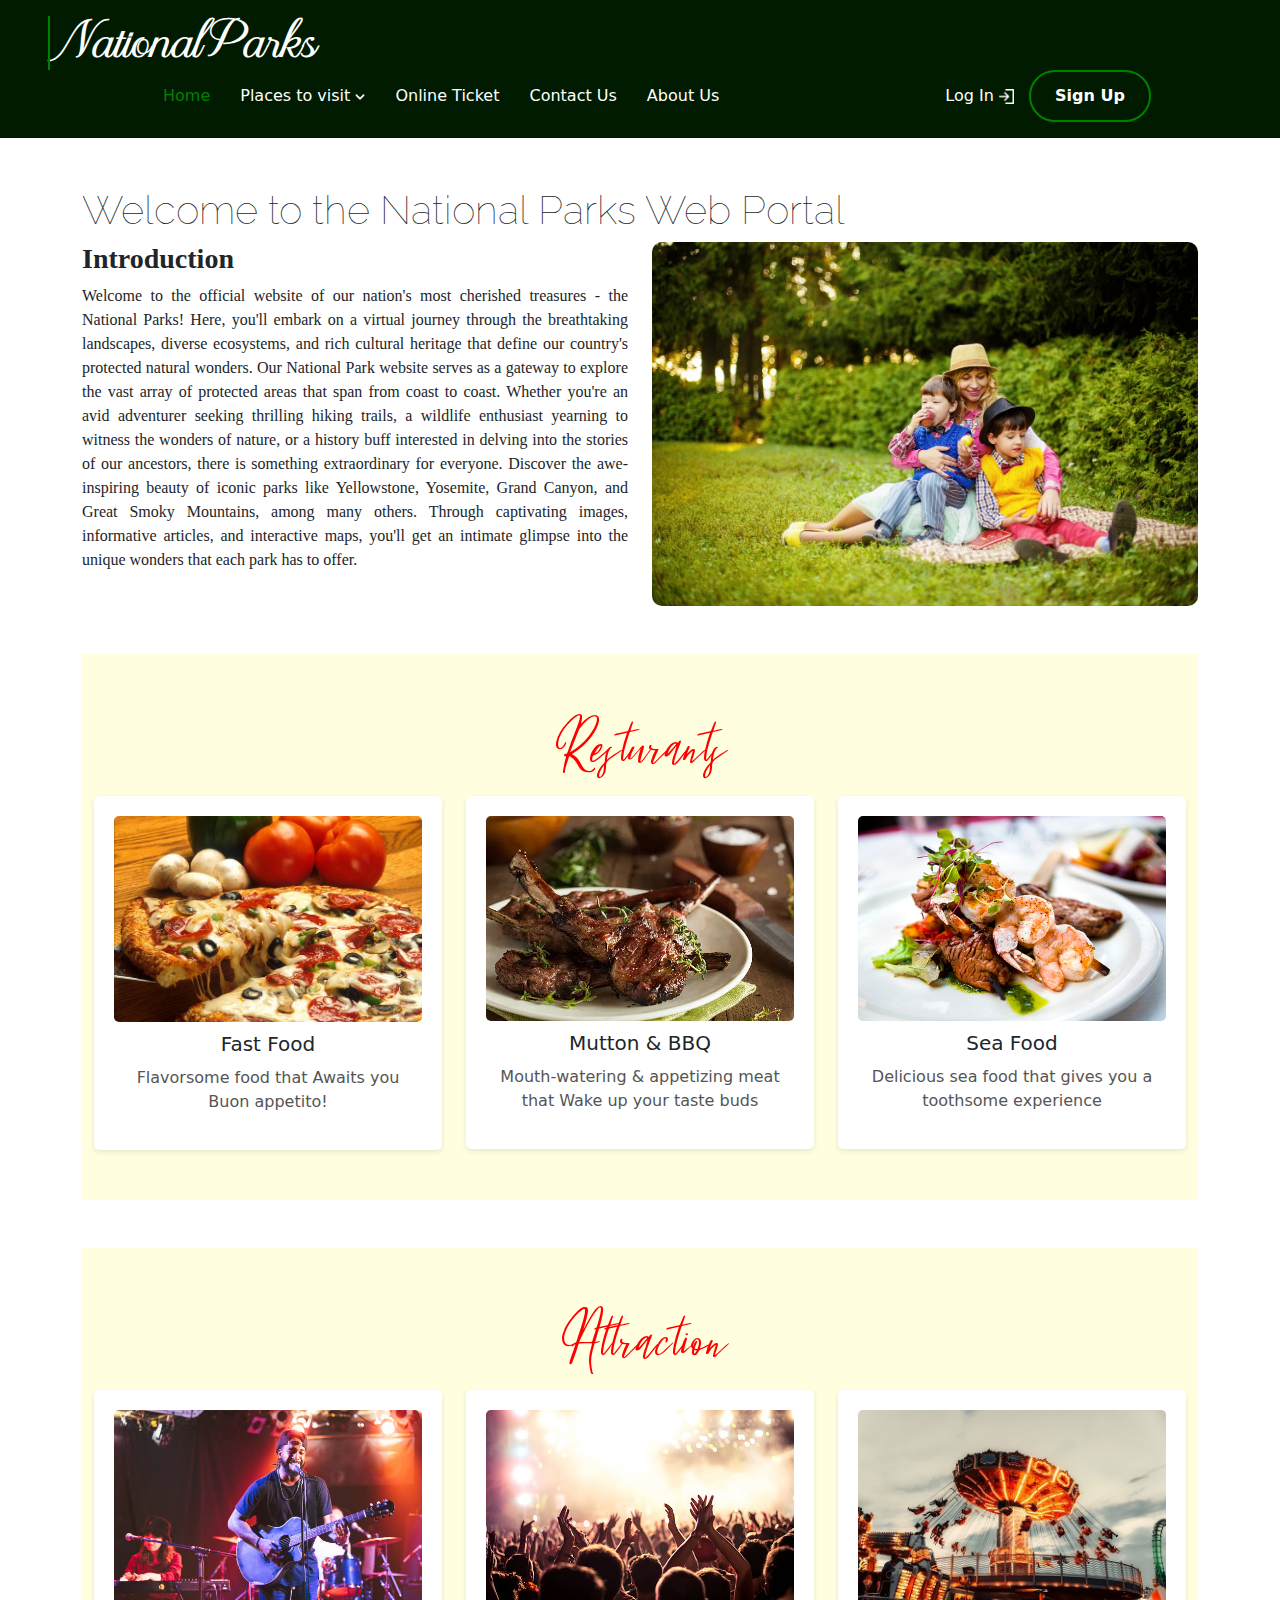
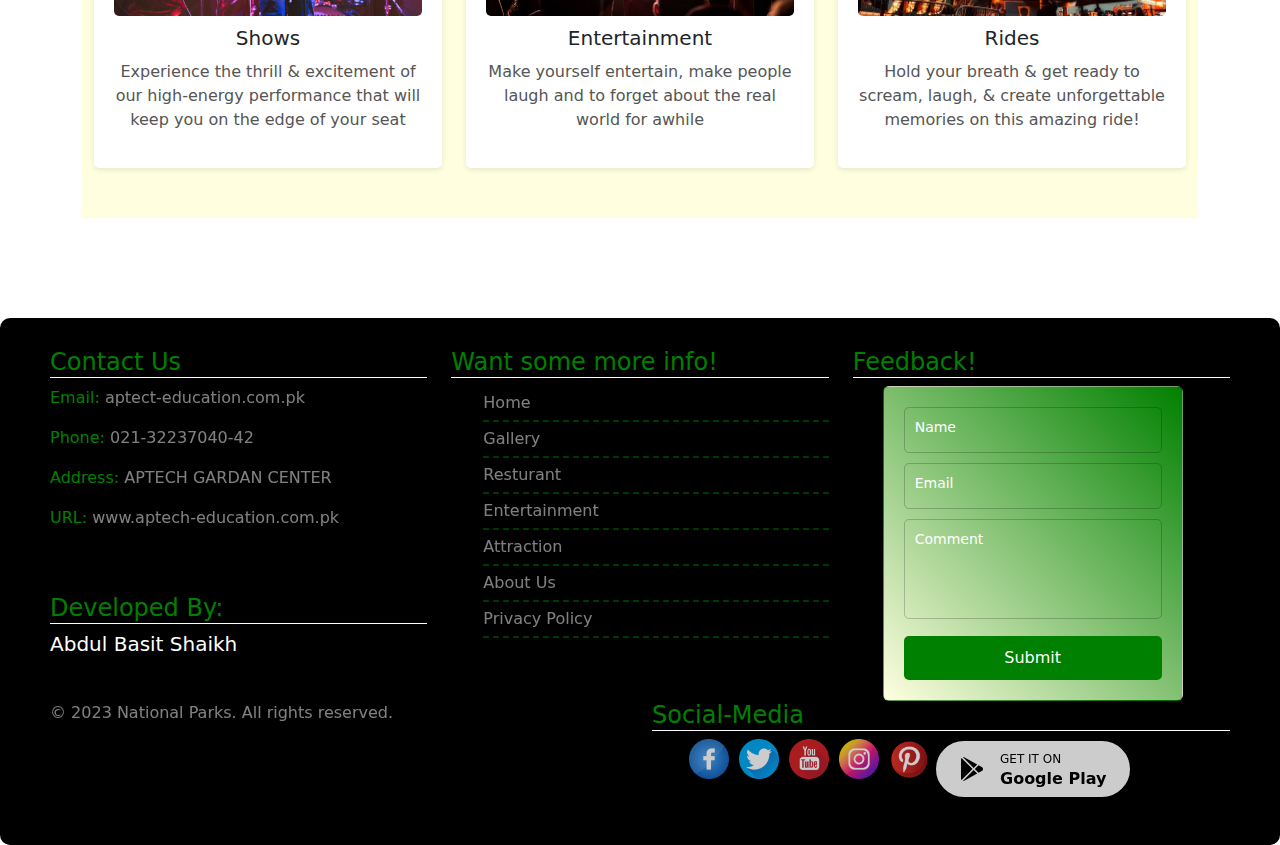
<file: index.html>
<!DOCTYPE html>
<html>
<head>
  <title>National Parks Web Portal</title>
  <meta name="viewport" content="width=device-width, initial-scale=1.0">
  <link rel="stylesheet" href="https://cdnjs.cloudflare.com/ajax/libs/font-awesome/5.15.3/css/all.min.css" >
  <link rel="preconnect" href="https://fonts.googleapis.com">
  <link rel="preconnect" href="https://fonts.gstatic.com" crossorigin>
  <link href="https://fonts.googleapis.com/css2?family=Raleway:ital@1&family=Rock+Salt&display=swap" rel="stylesheet">
  <link rel="stylesheet" href="index.css">
  <!-- Include Bootstrap CSS -->
  <link rel="stylesheet" href="https://cdn.jsdelivr.net/npm/bootstrap@5.0.0-beta3/dist/css/bootstrap.min.css">
  <script src="https://code.jquery.com/jquery-3.6.0.min.js"></script>
  <script src="index.js"></script>
</head>
<body>

  <header>

    <div class="nav" style="background-color: rgba(0, 27, 0, 1)">
      
      
      <input hidden="" class="check-icon" id="check-icon" name="check-icon" type="checkbox">
            <label class="icon-menu" for="check-icon">
                <div class="bar bar--1"></div>
                <div class="bar bar--2"></div>
                <div class="bar bar--3"></div>
            </label>
      
            <div id="logo" data-text="National Parks" style="font-family: logo;font-weight: 600;font-size: 36px; color: white;" class="mt-3 mx-5">National Parks</div>

      <div class="headd" style="display: flex;">
        <ul class="nav-items mx-5" id="ulu">

          <li class="hide-menu-items"><a style="color: #008000;" href="">Home</a></li>
          <li class="hide-menu-items visit" style="cursor: pointer; position: relative;">
            <a href="" class="visitors">Places to visit</a>
            <img class="visit-icon" src="8213476.png" style="width: 10px;" alt="">
            <ul id="lulu">
              <li>Restaurant</li>
              <li>Gallery</li>
              <li>Entertainment</li>
              <li>Attraction</li>
            </ul>
          </li>
          <li class="hide-menu-items"><a href="">Online Ticket</a></li>
          <li class="hide-menu-items"><a href="">Contact Us</a></li>
          <li class="hide-menu-items" id="btncontroler"><a href="About-Us.html">About Us</a></li>
        </ul>
        <ul class="nav-items mx-5">
<li >
  <div class="btn-container">
    <button id="loginbtn" class="log-btn"><a href="">Log In</a></button>
    <img class="login" style="cursor: pointer; width: 15px; filter: invert(100%) sepia(0%) saturate(13%) hue-rotate(275deg) brightness(106%) contrast(106%);" src="2997924.png" alt="">
    <button id="signingup" class="sign-btn"><a href="Sign-Up.html">Sign Up</a></button>
  </div>
</li>
</ul>

      </div>
    </div>
    
    
  </header>
  
  
  <section id="home" class="container mt-5">
    
    <h1 style="font-family: 'Raleway',sans-serif; font-weight: 1;">Welcome to the National Parks Web Portal</h1>
    <div class="row" id="nonsense">
      <div class="col-md-6 carousel-col" id="sensenon">
        <h3 style="font-family: 'Dancing Script', cursive; font-weight: 600;">Introduction</h3>
        <p style="font-family: 'Cookie', cursive; text-align: justify;">
          Welcome to the official website of our nation's most cherished treasures - the National Parks! Here, you'll embark on a virtual journey through the breathtaking landscapes, diverse ecosystems, and rich cultural heritage that define our country's protected natural wonders.

Our National Park website serves as a gateway to explore the vast array of protected areas that span from coast to coast. Whether you're an avid adventurer seeking thrilling hiking trails, a wildlife enthusiast yearning to witness the wonders of nature, or a history buff interested in delving into the stories of our ancestors, there is something extraordinary for everyone.

Discover the awe-inspiring beauty of iconic parks like Yellowstone, Yosemite, Grand Canyon, and Great Smoky Mountains, among many others. Through captivating images, informative articles, and interactive maps, you'll get an intimate glimpse into the unique wonders that each park has to offer.
        </p>
      </div>
      <div class="col-md-6 carousel-col" id="sensenon">
        <div class="carousel-container">
        <div style="cursor: pointer;" id="carouselExampleSlidesOnly" class="carousel slide" data-bs-ride="carousel" data-bs-interval="2000">
          <div class="carousel-inner">
            <div class="carousel-item active">
              <img style="border-radius: 10px;" id="carousel-img1" src="park-2863734_1280.jpg" class="d-block w-100 img-fluid" alt="...">
            </div>
            <div class="carousel-item">
              <img style="border-radius: 10px;" id="carousel-img2" src="barcelona-3960566_640.jpg" class="d-block w-100 img-fluid" alt="...">
            </div>
            <div class="carousel-item">
              <img style="border-radius: 10px;" id="carousel-img3" src="bear-1355726_640.jpg" class="d-block w-100 img-fluid" alt="...">
            </div>
          </div>
        </div>
        </div>
      </div>
    </div>
  </section>


  <section id="home" class="container mt-5">
    <section id="main2">
      <div class="container">
        <h2 style="text-align: center;">Resturants</h2>
        <div class="row">
          <!-- Place 1 -->
          <div class="col-md-4">
            <div class="place-card">
              <img src="pizza-386717_640.jpg" alt="Place 1">
              <h3>Fast Food</h3>
              <p>Flavorsome food that Awaits you Buon appetito!   </p>
            </div>
          </div>
          <!-- Place 2 -->
          <div class="col-md-4">
            <div class="place-card">
              <img src="istockphoto-467413730-612x612.webp" alt="Place 2">
              <h3>Mutton & BBQ</h3>
              <p>Mouth-watering & appetizing meat that Wake up your taste buds</p>
            </div>
          </div>
          <!-- Place 3 -->
          <div class="col-md-4">
            <div class="place-card">
              <img src="istockphoto-182409111-170667a.jpg" alt="Place 3">
              <h3>Sea Food</h3>
              <p>Delicious sea food that gives you a toothsome experience </p>
            </div>
          </div>
        </div>
      </div>
    </section>
    </section>

    <section id="home" class="container mt-5">
      <section id="main2">
        <div class="container">
          <h2 style="text-align: center;">Attraction</h2>
          <div class="row">
            <!-- Place 1 -->
            <div class="col-md-4">
              <div class="place-card">
                <img src="istockphoto-1137781483-612x612.jpg" alt="Place 1">
                <h3>Shows</h3>
                <p>Experience the thrill & excitement of our high-energy performance that will keep you on the edge of your seat</p>
              </div>
            </div>
            <!-- Place 2 -->
            <div class="col-md-4">
              <div class="place-card">
                <img src="istockphoto-494388654-612x612.jpg" alt="Place 2">
                <h3>Entertainment</h3>
                <p>Make yourself entertain, make people laugh and to forget about the real world for awhile </p>
              </div>
            </div>
            <!-- Place 3 -->
            <div class="col-md-4">
              <div class="place-card">
                <img src="rides-2613956_640.jpg" alt="Place 3">
                <h3>Rides</h3>
                <p>Hold your breath & get ready to scream, laugh, & create unforgettable memories on this amazing ride! </p>
              </div>
            </div>
          </div>
        </div>
      </section>
      </section>

      <footer class="" style=" display: block; width: 100%; background-color: black; margin-top: 100px; padding: 30px 50px; border-radius: 10px;">
        
          <div class="row">
            <div class="col-md-4" id="contus">
              <h4 id="colchge">Contact Us</h4>
              <p><span id="colfchnge">Email:</span> <span id="opachnge"> aptect-education.com.pk</span></p>
              <p><span id="colfchnge">Phone:</span> <span id="opachnge"> 021-32237040-42 </span></p>
              <p><span id="colfchnge">Address:</span> <span id="opachnge"> APTECH GARDAN CENTER </span></p>
              <p><span id="colfchnge">URL:</span> <span id="opachnge"> www.aptech-education.com.pk </span></p><br><br>
              <h4 id="colchge">Developed By:</h4>
              <h5 style="color: white;">Abdul Basit Shaikh</h5>
            </div>
  
            <div class="col-md-4" id="footlinks">
              <h4 id="colchge">Want some more info!</h4>
              <ul>
                <li><a href="#">Home</a></li>
                <li><a href="#">Gallery</a></li>
                <li><a href="">Resturant</a></li>
                <li><a href="#">Entertainment</a></li>
                <li><a href="#">Attraction</a></li>
                <li><a href="">About Us</a></li>
                <li><a href="">Privacy Policy</a></li>
              </ul>
            </div>

            <div class="col-md-4">
              <h4 id="colchge">Feedback!</h4>
              <div class="card">
                
                <form class="form">
                  <div class="group">
                  <input placeholder="‎" type="text" required="">
                  <label for="name">Name</label>
                  </div>
              <div class="group">
                  <input placeholder="‎" type="email" id="email" name="email" required="">
                  <label for="email">Email</label>
                  </div>
              <div class="group">
                  <textarea placeholder="‎" id="comment" name="comment" rows="5" required=""></textarea>
                  <label for="comment">Comment</label>
              </div>
                  <button type="submit">Submit</button>
                </form>
              </div>
              
            </div>
          
            <div class="col-md-6">
              <p style=" opacity: 0.5; color: white;">&copy; 2023 National Parks. All rights reserved.</p>
            </div>
            <div class="col-md-6">
              <h4 id="colchge">Social-Media</h4>
              <ul class="social-media-icons" style="display: flex;">
                <li><a href="#"><img src="3955011.png" alt=""></a></li>
                <li><a href="#"><img src="3670211.png" alt=""></a></li>
                <li><a href="#"><img src="187210.png" alt=""></a></li>
                <li><a href="#"><img src="3955024.png" alt=""></a></li>
                <li><a href=""><img src="2626275.png" alt=""></a></li>
                <a class="playstore-button" href="#">
                  <svg xmlns="http://www.w3.org/2000/svg" fill="currentColor" class="icon" viewBox="0 0 512 512">
                    <path d="M99.617 8.057a50.191 50.191 0 00-38.815-6.713l230.932 230.933 74.846-74.846L99.617 8.057zM32.139 20.116c-6.441 8.563-10.148 19.077-10.148 30.199v411.358c0 11.123 3.708 21.636 10.148 30.199l235.877-235.877L32.139 20.116zM464.261 212.087l-67.266-37.637-81.544 81.544 81.548 81.548 67.273-37.64c16.117-9.03 25.738-25.442 25.738-43.908s-9.621-34.877-25.749-43.907zM291.733 279.711L60.815 510.629c3.786.891 7.639 1.371 11.492 1.371a50.275 50.275 0 0027.31-8.07l266.965-149.372-74.849-74.847z"></path>
                  </svg>
                  <span class="texts">
                    <span class="text-1">GET IT ON</span>
                    <span class="text-2">Google Play</span>
                  </span>
                </a>
              </ul>
            </div>
          </div>
        
      </footer>
      
  

</body>
</html>
</file>
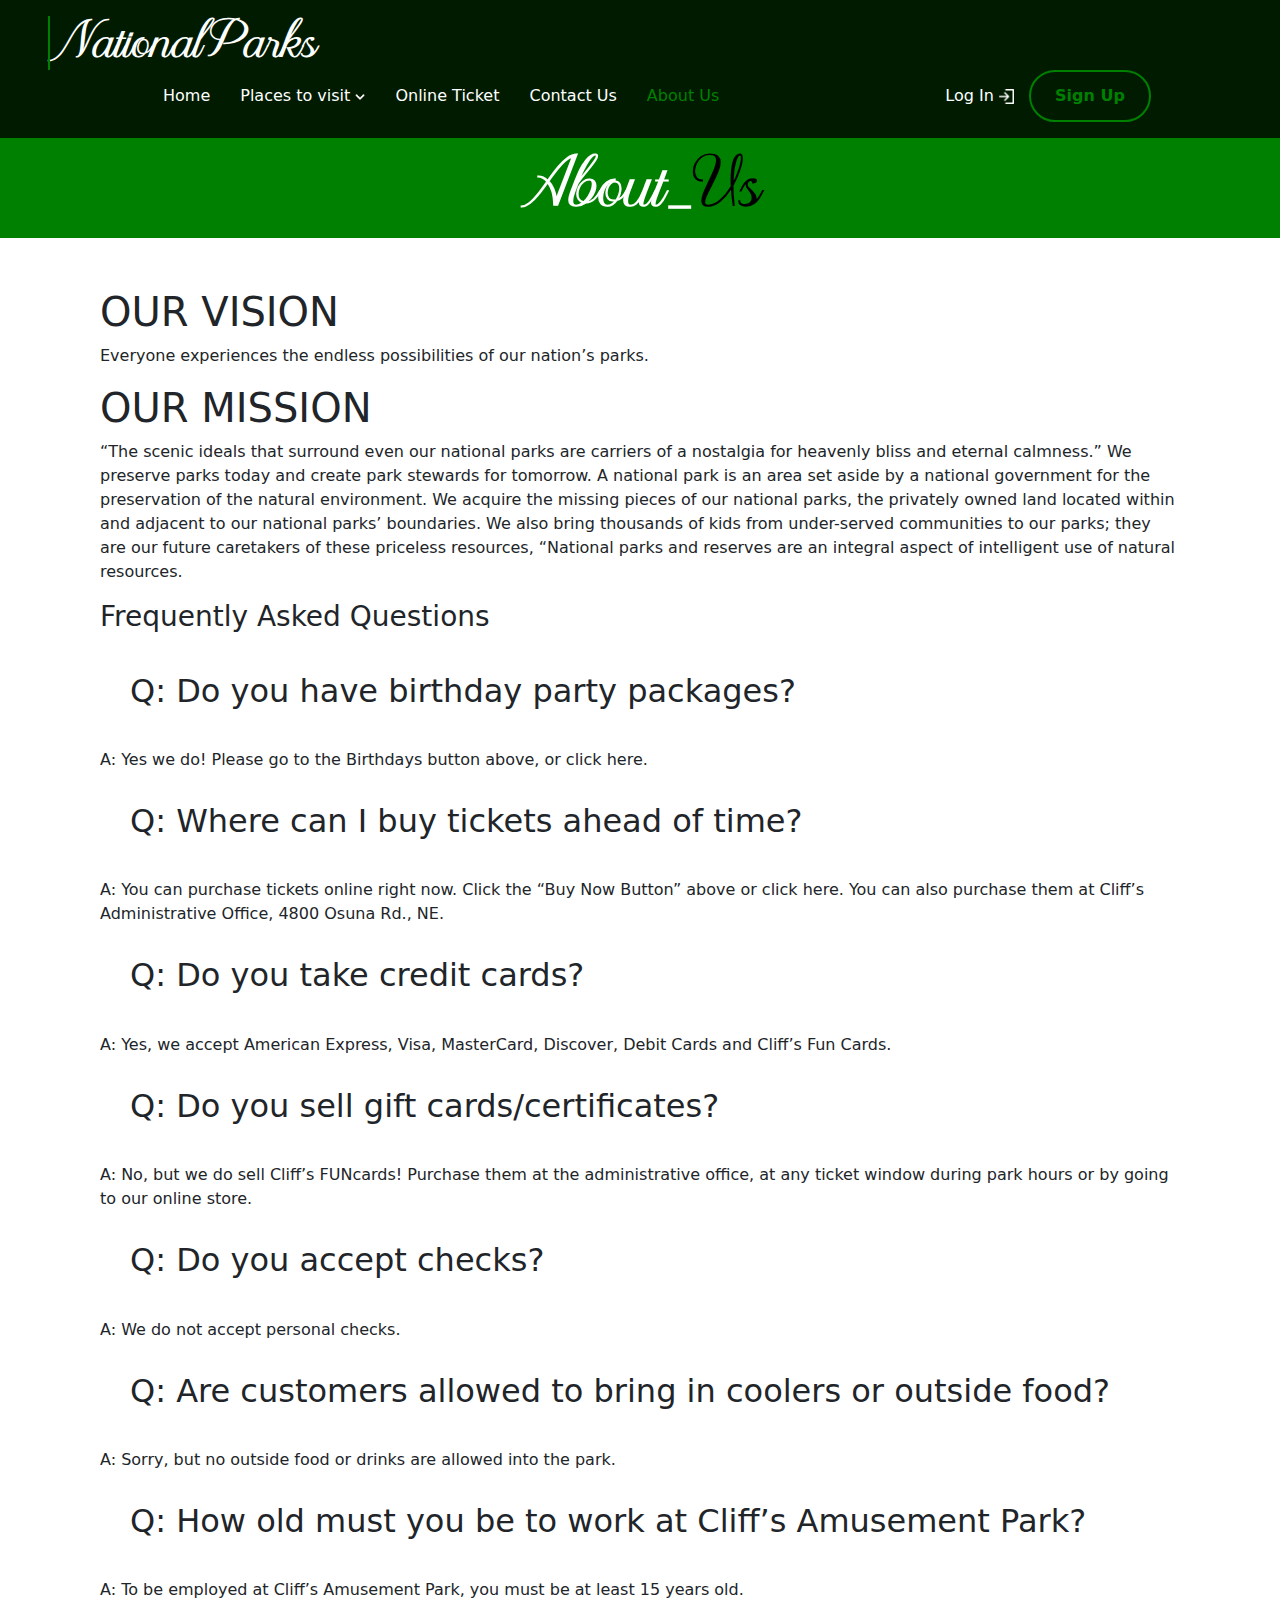
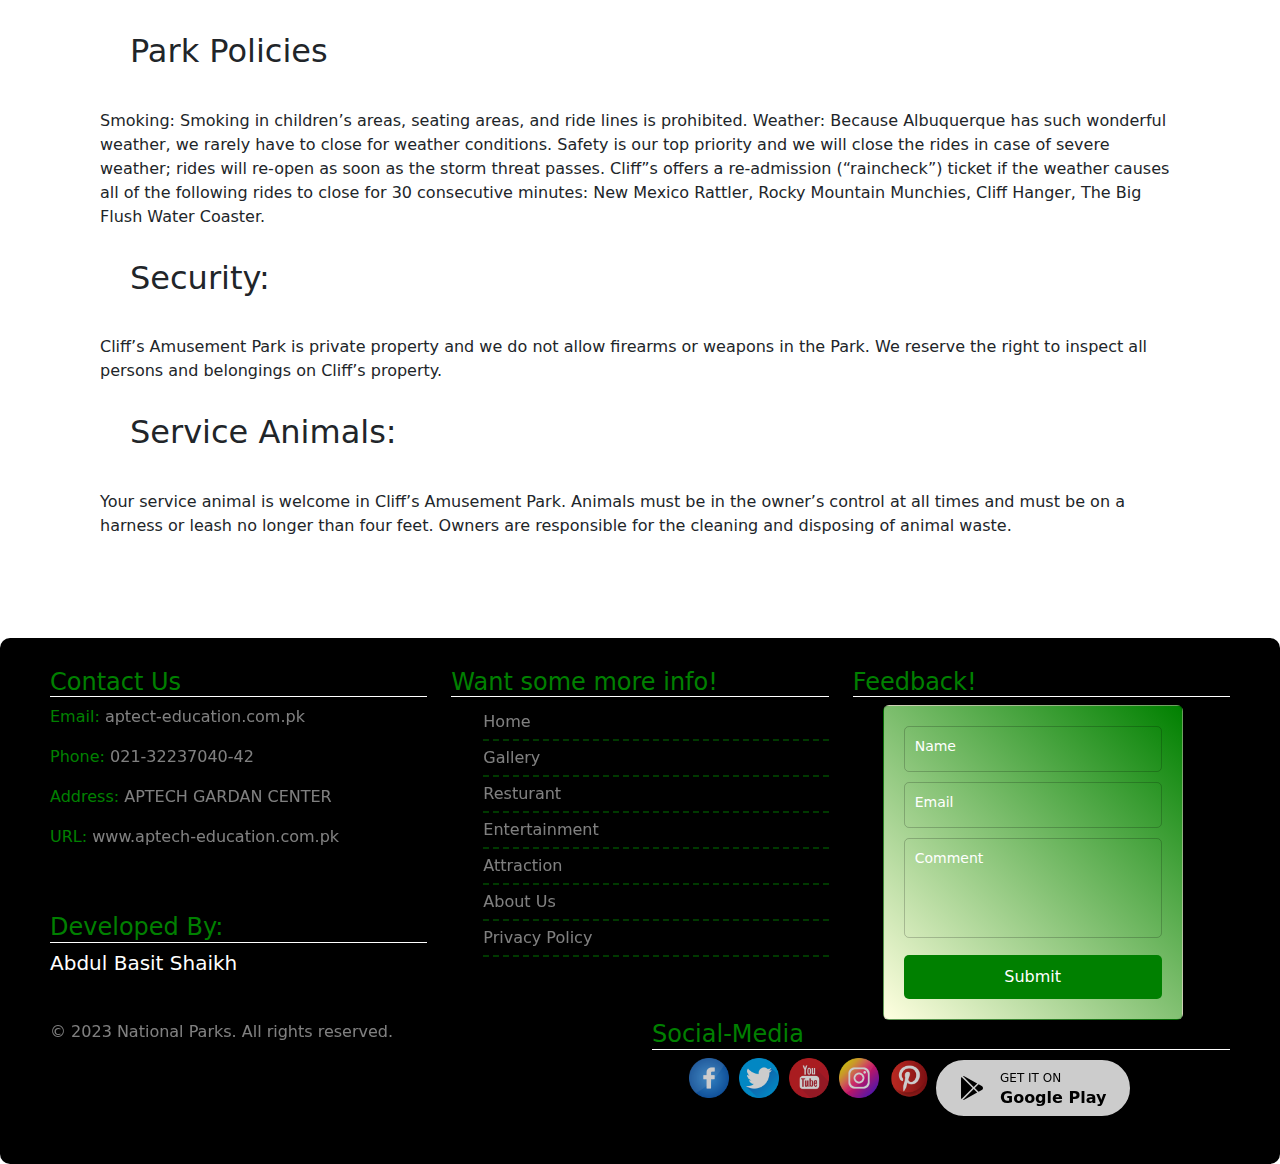
<file: About-Us.html>
<!DOCTYPE html>
<html lang="en">
<head>
    <meta charset="UTF-8">
    <meta name="viewport" content="width=device-width, initial-scale=1.0">
    <title>About-Us</title>
    <link rel="stylesheet" href="https://cdnjs.cloudflare.com/ajax/libs/font-awesome/5.15.3/css/all.min.css" >
    <link rel="preconnect" href="https://fonts.googleapis.com">
    <link rel="preconnect" href="https://fonts.gstatic.com" crossorigin>
    <link href="https://fonts.googleapis.com/css2?family=Raleway:ital@1&family=Rock+Salt&display=swap" rel="stylesheet">
    <link rel="stylesheet" href="index.css">
    <!-- Include Bootstrap CSS -->
    <link rel="stylesheet" href="https://cdn.jsdelivr.net/npm/bootstrap@5.0.0-beta3/dist/css/bootstrap.min.css">
    <script src="https://code.jquery.com/jquery-3.6.0.min.js"></script>
    <script src="index.js"></script>
</head>
<body>

    <header>
        <div class="nav" style="background-color: rgba(0, 27, 0, 1)">
      
      
            <input hidden="" class="check-icon" id="check-icon" name="check-icon" type="checkbox">
                  <label class="icon-menu" for="check-icon">
                      <div class="bar bar--1"></div>
                      <div class="bar bar--2"></div>
                      <div class="bar bar--3"></div>
                  </label>
            
                  <div id="logo" data-text="National Parks" style="font-family: logo;font-weight: 600;font-size: 36px; color: white;" class="mt-3 mx-5">National Parks</div>
      
            <div class="headd" style="display: flex;">
              <ul class="nav-items mx-5" id="ulu">
      
                <li class="hide-menu-items"><a href="index.html">Home</a></li>
                <li class="hide-menu-items visit" style="cursor: pointer; position: relative;">
                  <a href="" class="visitors">Places to visit</a>
                  <img class="visit-icon" src="8213476.png" style="width: 10px;" alt="">
                  <ul id="lulu">
                    <li>Restaurant</li>
                    <li>Gallery</li>
                    <li>Entertainment</li>
                    <li>Attraction</li>
                  </ul>
                </li>
                <li class="hide-menu-items"><a href="">Online Ticket</a></li>
                <li class="hide-menu-items"><a href="">Contact Us</a></li>
                <li class="hide-menu-items" id="btncontroler"><a style="color: #008000;" href="">About Us</a></li>
              </ul>
              <ul class="nav-items mx-5">
      <li >
        <div class="btn-container">
          <button id="loginbtn" class="log-btn">Log In</button>
          <img class="login" style="cursor: pointer; width: 15px; filter: invert(100%) sepia(0%) saturate(13%) hue-rotate(275deg) brightness(106%) contrast(106%);" src="2997924.png" alt="">
          <button id="signingup" class="sign-btn">Sign Up</button>
        </div>
      </li>
      </ul>
      
            </div>
          </div>
    </header>

    <div class="header2">
      <h2>About_</h2>
    </div>

    <div class="abt">
    <h1>OUR VISION</h1>
    <p>Everyone experiences the endless possibilities of our nation’s parks.</p>

    <h1>OUR MISSION</h1>
    <p>“The scenic ideals that surround even our national parks are carriers of a nostalgia for heavenly bliss and eternal calmness.” We preserve parks today and create park stewards for tomorrow.
        A national park is an area set aside by a national government for the preservation of the natural environment. We acquire the missing pieces of our national parks, the privately owned land located within and adjacent to our national parks’ boundaries. We also bring thousands of kids from under-served communities to our parks; they are our future caretakers of these priceless resources, “National parks and reserves are an integral aspect of intelligent use of natural resources.</p>

        <h3>Frequently Asked Questions</h3>
<h2>Q: Do you have birthday party packages?</h2> 
 A: Yes we do! Please go to the Birthdays button above, or click here.
<h2>Q: Where can I buy tickets ahead of time?</h2>
A: You can purchase tickets online right now. Click the “Buy Now Button” above or click here. You can also purchase them at Cliff’s Administrative Office, 4800 Osuna Rd., NE.
<h2>Q: Do you take credit cards?</h2>
A: Yes, we accept American Express, Visa, MasterCard, Discover, Debit Cards and Cliff’s Fun Cards.
<h2>Q: Do you sell gift cards/certificates?</h2>
A: No, but we do sell Cliff’s FUNcards! Purchase them at the administrative office, at any ticket window during park hours or by going to our online store.
<h2>Q: Do you accept checks?</h2>
A: We do not accept personal checks.
<h2>Q: Are customers allowed to bring in coolers or outside food?</h2>
A: Sorry, but no outside food or drinks are allowed into the park.
<h2>Q: How old must you be to work at Cliff’s Amusement Park?</h2>
A: To be employed at Cliff’s Amusement Park, you must be at least 15 years old.

<h2>Park Policies</h2>
Smoking:
Smoking in children’s areas, seating areas, and ride lines is prohibited.


Weather:
Because Albuquerque has such wonderful weather, we rarely have to close for weather conditions. Safety is our top priority and we will close the rides in case of severe weather; rides will re-open as soon as the storm threat passes. Cliff”s offers a re-admission (“raincheck”) ticket if the weather causes all of the following rides to close for 30 consecutive minutes: New Mexico Rattler, Rocky Mountain Munchies, Cliff Hanger, The Big Flush Water Coaster.


<h2>Security:</h2>
Cliff’s Amusement Park is private property and we do not allow firearms or weapons in the Park. We reserve the right to inspect all persons and belongings on Cliff’s property.


<h2>Service Animals:</h2>
Your service animal is welcome in Cliff’s Amusement Park. Animals must be in the owner’s control at all times and must be on a harness or leash no longer than four feet. Owners are responsible for the cleaning and disposing of animal waste.
    </div>


    <footer class="" style=" display: block; width: 100%; background-color: black; margin-top: 100px; padding: 30px 50px; border-radius: 10px;">
        
      <div class="row">
        <div class="col-md-4" id="contus">
          <h4 id="colchge">Contact Us</h4>
          <p><span id="colfchnge">Email:</span> <span id="opachnge"> aptect-education.com.pk</span></p>
          <p><span id="colfchnge">Phone:</span> <span id="opachnge"> 021-32237040-42 </span></p>
          <p><span id="colfchnge">Address:</span> <span id="opachnge"> APTECH GARDAN CENTER </span></p>
          <p><span id="colfchnge">URL:</span> <span id="opachnge"> www.aptech-education.com.pk </span></p><br><br>
          <h4 id="colchge">Developed By:</h4>
          <h5 style="color: white;">Abdul Basit Shaikh</h5>
        </div>

        <div class="col-md-4" id="footlinks">
          <h4 id="colchge">Want some more info!</h4>
          <ul>
            <li><a href="#">Home</a></li>
            <li><a href="#">Gallery</a></li>
            <li><a href="">Resturant</a></li>
            <li><a href="#">Entertainment</a></li>
            <li><a href="#">Attraction</a></li>
            <li><a href="">About Us</a></li>
            <li><a href="">Privacy Policy</a></li>
          </ul>
        </div>

        <div class="col-md-4">
          <h4 id="colchge">Feedback!</h4>
          <div class="card">
            
            <form class="form">
              <div class="group">
              <input placeholder="‎" type="text" required="">
              <label for="name">Name</label>
              </div>
          <div class="group">
              <input placeholder="‎" type="email" id="email" name="email" required="">
              <label for="email">Email</label>
              </div>
          <div class="group">
              <textarea placeholder="‎" id="comment" name="comment" rows="5" required=""></textarea>
              <label for="comment">Comment</label>
          </div>
              <button type="submit">Submit</button>
            </form>
          </div>
          
        </div>
      
        <div class="col-md-6">
          <p style=" opacity: 0.5; color: white;">&copy; 2023 National Parks. All rights reserved.</p>
        </div>
        <div class="col-md-6">
          <h4 id="colchge">Social-Media</h4>
          <ul class="social-media-icons" style="display: flex;">
            <li><a href="#"><img src="3955011.png" alt=""></a></li>
            <li><a href="#"><img src="3670211.png" alt=""></a></li>
            <li><a href="#"><img src="187210.png" alt=""></a></li>
            <li><a href="#"><img src="3955024.png" alt=""></a></li>
            <li><a href=""><img src="2626275.png" alt=""></a></li>
            <a class="playstore-button" href="#">
              <svg xmlns="http://www.w3.org/2000/svg" fill="currentColor" class="icon" viewBox="0 0 512 512">
                <path d="M99.617 8.057a50.191 50.191 0 00-38.815-6.713l230.932 230.933 74.846-74.846L99.617 8.057zM32.139 20.116c-6.441 8.563-10.148 19.077-10.148 30.199v411.358c0 11.123 3.708 21.636 10.148 30.199l235.877-235.877L32.139 20.116zM464.261 212.087l-67.266-37.637-81.544 81.544 81.548 81.548 67.273-37.64c16.117-9.03 25.738-25.442 25.738-43.908s-9.621-34.877-25.749-43.907zM291.733 279.711L60.815 510.629c3.786.891 7.639 1.371 11.492 1.371a50.275 50.275 0 0027.31-8.07l266.965-149.372-74.849-74.847z"></path>
              </svg>
              <span class="texts">
                <span class="text-1">GET IT ON</span>
                <span class="text-2">Google Play</span>
              </span>
            </a>
          </ul>
        </div>
      </div>
    
  </footer>
</body>
</html>
</file>
<file: index.css>
* {
  margin: 0px;
  padding: 0px;
  box-sizing: border-box;
}

@media screen and (max-width: 769px) {
  .place-card{
    margin: 15px;
  }
}
@media screen and (max-width: 1044px) {
  .nav-items {
    flex-wrap: wrap;
  }
  .headd{
    justify-content: center;
    align-items: center;
  }
  .nav #logo{
    
    margin: auto;
    align-self: center;
    justify-self: center;
  }


  .nav .headd #ulu li {
    display: none;
    padding: 10px 0;

  }
  .nav .icon-menu{
    position: relative;
    bottom: 30%;
    left: 10%;
  }
  .nav .headd #ulu{
    flex-flow: column; 
    position: absolute;
  }
  .nav{
    justify-content: space-between;
  }
  
  .btns .btn-container{
    padding-top: 30px;
    
  }

  .social-media-icons img{
    width: 30px;
  }

  
}

@media screen and (max-width: 1088px) {
  .nav .headd #ulu {
    padding: 0 25px;
  }
}

@media screen and (max-width: 1136px) {
  
    .nav .headd #ulu li{
      padding: 0 10px;
    }
  }
  
  
@font-face {
  font-family: MYF;
  src: url(Fleur\ Bleue.ttf);
}

@font-face {
  font-family: logo;
  src: url(Altheria-Regular.ttf);
}

@font-face {
  font-family: menus;
  src: url(Kriztina\ Script.ttf);
}

@keyframes animate {
  0%, 10%, 100% {
    width: 0;
  }
  70%, 90% {
    width: 100%;
  }
}


.icon-menu {
  --gap: 5px;
  --height-bar: 2.5px;
  --pos-y-bar-one: 0;
  --pos-y-bar-three: 0;
  --scale-bar: 1;
  --rotate-bar-one: 0;
  --rotate-bar-three: 0;
  width: 25px;
  display: flex;
  flex-direction: column;
  gap: var(--gap);
  cursor: pointer;
  position: relative;
}

.bar {
  position: relative;
  height: var(--height-bar);
  width: 100%;
  border-radius: .5rem;
  background-color: white;
}

.bar--1 {
  top: var(--pos-y-bar-one);
  transform: rotate(var(--rotate-bar-one));
  transition: top 200ms 100ms, transform 100ms;
}

.bar--2 {
  transform: scaleX(var(--scale-bar));
  transition: transform 150ms 100ms;
}

.bar--3 {
  bottom: var(--pos-y-bar-three);
  transform: rotate(var(--rotate-bar-three));
  transition: bottom 200ms 100ms, transform 100ms;
}

.check-icon:checked + .icon-menu > .bar--1 {
  transition: top 200ms, transform 200ms 100ms;
}

.check-icon:checked + .icon-menu > .bar--3 {
  transition: bottom 200ms, transform 200ms 100ms;
}

.check-icon:checked + .icon-menu {
  --pos-y-bar-one: calc(var(--gap) + var(--height-bar));
  --pos-y-bar-three: calc(var(--gap) + var(--height-bar));
  --scale-bar: 0;
  --rotate-bar-one: 45deg;
  --rotate-bar-three: -45deg;
}

.hide-menu-items {
  display: none;
}

.nav-items {
  display: flex;
  align-items: center;
  padding-left: 100px;
  flex-wrap: wrap;
}

.nav #logo {
  position: relative;

}

#logo::before {
  content: attr(data-text);
  position: absolute;
  top: 0;
  left: 0;
  width: 0;
  height: 100%;
  color: green;
  border-right: 2px solid green;
  overflow: hidden;
  animation: animate 6s linear infinite;
}

.nav-items li {
  padding: 0px 15px;
  list-style: none;
}

.nav-items li a {
  text-decoration: none;
  color: white;
}


#ulu li a:hover {
  color: green;
}

#lulu {
  text-align: center;
  padding-left: 0px;
  margin-top: 10px;
  display: none;
  background-color: rgba(0, 27, 0, 1);
  color: white;
  position: absolute;
}

#lulu li {
  padding: 10px 20px;
}
#lulu li:hover{
  cursor: pointer;
  color: green;
}


#mainbtn {
  display: flex;
  align-items: end;
}

.sign-btn {
  margin-left: 10px; 
}




.log-btn {
  background: transparent;
  border: none;
  color: white;
}

.sign-btn {
  background-color: transparent;
  color: #008000;
  border: 2px solid #008000;
  border-radius: 50px;
  padding: 12px 24px;
  font-size: 16px;
  font-weight: 600;
  cursor: pointer;
  transition: color 0.3s ease, background-color 0.3s ease, border-color 0.3s ease, transform 0.3s ease;
  box-shadow: none;
  position: relative;
  overflow: hidden;
}

.sign-btn::before {
  content: '';
  position: absolute;
  top: 0;
  left: 0;
  width: 100%;
  height: 100%;
  background-color: #008000;
  transform: scaleX(0);
  transition: transform 0.3s ease;
  z-index: -1;
  transform-origin: left;
}

.sign-btn:hover {
  color: white;
  border-color: #00cc00;
  transform: scale(1.05);
}

.sign-btn:hover::before {
  transform: scaleX(1);
}

.sign-btn:focus {
  outline: none;
  box-shadow: none;
}

.sign-btn:active {
  transform: scale(0.95);
}

.carousel-caption {
  position: absolute;
  bottom: 0;
  left: 0;
  right: 0;
  background-color: rgba(0, 0, 0, 0.6);
  padding: 20px;
  color: white;
}


#main2 {
  padding: 50px 0;
  background-color: lightyellow;
}

#main2 h2 {
  font-family: MYF;
  color: red;
  font-size: 70px;
}

.place-card {
  background-color: #fff;
  padding: 20px;
  text-align: center;
  border-radius: 5px;
  box-shadow: 0 2px 5px rgba(0, 0, 0, 0.1);
  transition: all 0.3s ease-in-out;
}

.place-card:hover {
  box-shadow: 2px 2px 10px black;
  margin: 5px;
  cursor: pointer;
}

.place-card img {
  width: 100%;
  height: auto;
  margin-bottom: 10px;
  border-radius: 5px;
}

.place-card h3 {
  font-size: 20px;
  margin-bottom: 10px;
}

.place-card p {
  font-size: 16px;
  color: #555;
}

.social-media-icons li {
  list-style: none;
}

.social-media-icons li a img {
  width: 50px;
  padding: 0 5px;
  opacity: 0.8;
}
.social-media-icons li a img:hover{
  opacity: 0.9;
}

#footlinks ul li a {
  text-decoration: none;
  color: white;
}
#footlinks ul li {
  border-bottom: 2px dashed rgba(0, 128, 0, 0.9);
  padding: 5px 0;
  list-style: none;
  opacity: 0.5;
  cursor: pointer;
}
#footlinks ul li:hover{
  opacity: 0.9;
}
#colchge{
  color: #008000;
  border-bottom: 1px solid white;
  
}
#contus p {
  color: white;

}
#colfchnge{
  color: green;
}


label{
  margin: 0 1px;
  width: 140px;
}
#opachnge{
  opacity: 0.5;
}

.playstore-button {
  display: inline-flex;
  align-items: center;
  justify-content: center;
  border: 2px solid #000;
  border-radius: 9999px;
  background-color: white;
  padding: 0.625rem 1.5rem;
  text-align: center;
  color: black;
  outline: 0;
  transition: all  .2s ease;
  text-decoration: none;
  opacity: 0.8;
  
}

.playstore-button:hover {
  opacity: 0.9;
  color: green;
}

.icon {
  height: 1.5rem;
  width: 1.5rem;
}

.texts {
  margin-left: 1rem;
  display: flex;
  flex-direction: column;
  align-items: flex-start;
  line-height: 1;
}

.text-1 {
  margin-bottom: 0.25rem;
  font-size: 0.75rem;
  line-height: 1rem;
}

.text-2 {
  font-weight: 600;
}

.card {
  background-color: #fff;
  border-radius: 10px;
  padding: 20px;
  width: 300px;
  background-image: linear-gradient(45deg,lightyellow,green);
  display: flex;
  flex-direction: column;
  left: 30px;
}


.form {
  display: flex;
  flex-direction: column;
}

.group {
  position: relative;
}

.form .group label {
  font-size: 14px;
  color: rgb(99, 102, 102);
  position: absolute;
  top: -10px;
  left: 10px;
  color: white;
  background-color: #fff;
  transition: all .3s ease;
}

.form .group input,
.form .group textarea {
  padding: 10px;
  border-radius: 5px;
  border: 1px solid rgba(0, 0, 0, 0.2);
  margin-bottom: 10px;
  outline: 0;
  width: 100%;
  background-color: transparent;
}

.form .group input:placeholder-shown+ label, .form .group textarea:placeholder-shown +label {
  top: 10px;
  background-color: transparent;
}

.form .group input:focus,
.form .group textarea:focus {
  border-color: green
}

.form .group input:focus+ label, .form .group textarea:focus +label {
  top: -10px;
  left: 10px;
  background-color: green;
  color: #fff;
  width: 100px;
  padding-left: 5px;
  font-weight: 600;
  font-size: 14px;
}

.form .group textarea {
  resize: none;
  height: 100px;
}

.form button {
  background-color: green;
  color: #fff;
  border: none;
  border-radius: 5px;
  padding: 10px;
  font-size: 16px;
  cursor: pointer;
  transition: all 0.3s ease;
}

.form button:hover {
  opacity: 0.9;
}

.header2{
  width: 100%;
  background-color: green;
}
.header2 h2{
  color: white;
  text-align: center;
  padding: 20px;
  font-weight: 800;
  font-family: logo;
  font-size: 50px;
}
.header2 h2::after{
content: "Us";
color: black;
}
.abt{
  margin: 50px 100px;
}
.abt h2{
  padding: 30px;
}
</file>
